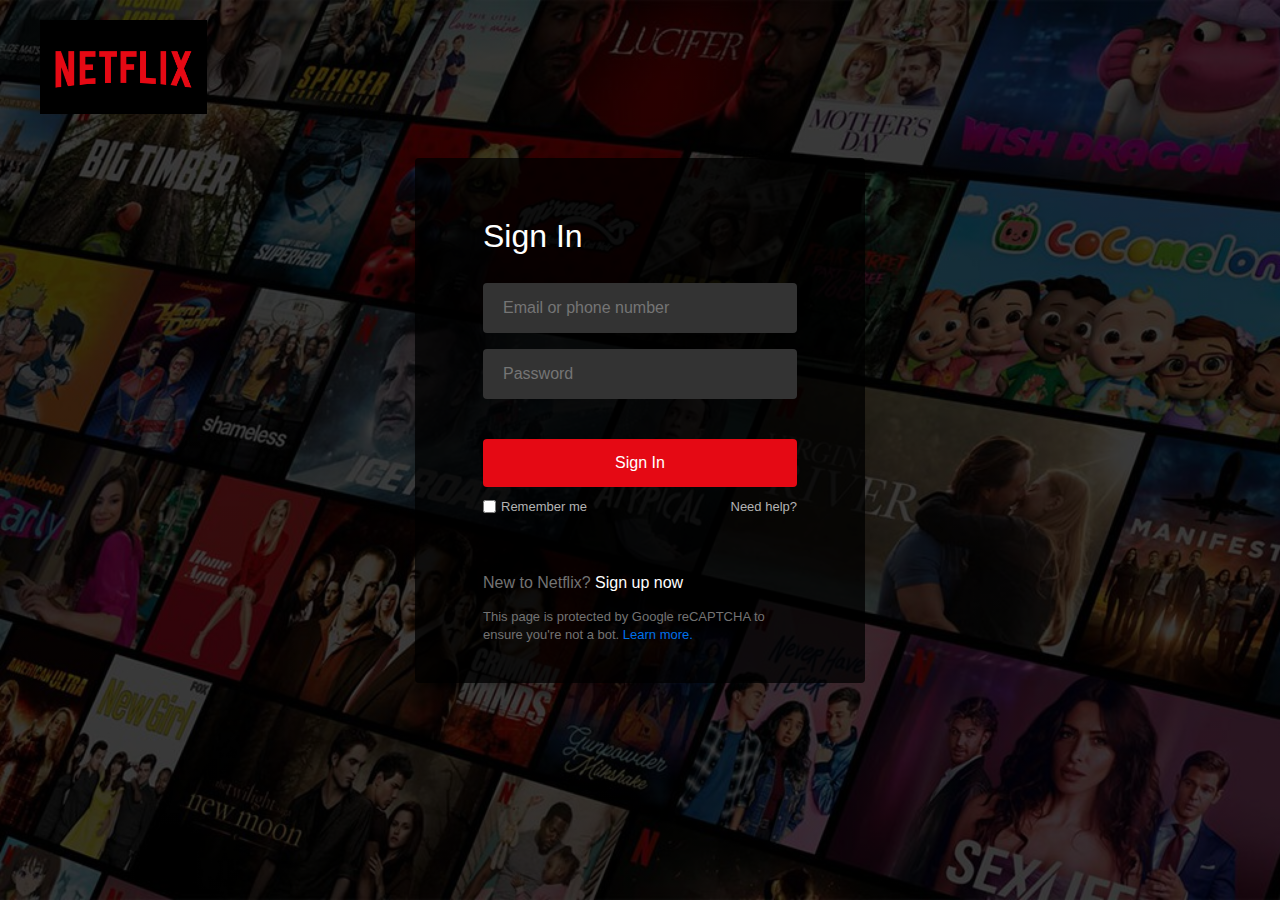
<file: frontend/sign-in.html>
<!DOCTYPE html>
<html lang="en">
<head>
    <meta charset="UTF-8">
    <meta name="viewport" content="width=device-width, initial-scale=1.0">
    <title>Netflix - Sign In</title>
    <link rel="stylesheet" href="sign-in.css">
</head>
<body>
    <header>
        <nav>
            <img src="images/logo1.png" alt="Netflix Logo" class="logo">
        </nav>
    </header>
    <main>
        <div class="login-container">
            <form class="login-form">
                <h1>Sign In</h1>
                <div class="form-group">
                    <input type="email" placeholder="Email or phone number" required>
                </div>
                <div class="form-group">
                    <input type="password" placeholder="Password" required>
                </div>
                <button type="submit" class="sign-in-btn">Sign In</button>
                <div class="form-help">
                    <div class="remember-me">
                        <input type="checkbox" id="remember">
                        <label for="remember">Remember me</label>
                    </div>
                    <a href="#" class="help-link">Need help?</a>
                </div>
                <div class="form-footer">
                    <p>New to Netflix? <a href="home.html">Sign up now</a></p>
                    <small>This page is protected by Google reCAPTCHA to ensure you're not a bot. 
                        <a href="#">Learn more.</a>
                    </small>
                </div>
            </form>
        </div>
    </main>
</body>
</html>
</file>
<file: frontend/sign-in.css>
* {
    margin: 0;
    padding: 0;
    box-sizing: border-box;
}

body {
    font-family: Arial, sans-serif;
    background: linear-gradient(rgba(0,0,0,0.7), rgba(0,0,0,0.7)),
                url("images/bg.jpg");
    background-size: cover;
    background-position: center;
    background-attachment: fixed;
    color: #fff;
    min-height: 100vh;
}

header {
    padding: 20px 40px;
}

.logo {
    width: 167px;
    height: auto;
}

.login-container {
    max-width: 450px;
    margin: 0 auto;
    padding: 60px 68px 40px;
    background-color: rgba(0, 0, 0, 0.75);
    border-radius: 4px;
    margin-top: 20px;
}

.login-form h1 {
    margin-bottom: 28px;
    font-size: 32px;
    font-weight: 500;
}

.form-group {
    margin-bottom: 16px;
}

.form-group input {
    width: 100%;
    height: 50px;
    padding: 16px 20px;
    border-radius: 4px;
    border: none;
    background: #333;
    color: #fff;
    font-size: 16px;
}

.form-group input:focus {
    background: #454545;
    outline: none;
}

.sign-in-btn {
    width: 100%;
    height: 48px;
    background: #e50914;
    color: #fff;
    border: none;
    border-radius: 4px;
    font-size: 16px;
    font-weight: 500;
    margin: 24px 0 12px;
    cursor: pointer;
}

.sign-in-btn:hover {
    background: #f40612;
}

.form-help {
    display: flex;
    justify-content: space-between;
    align-items: center;
    font-size: 13px;
    color: #b3b3b3;
}

.remember-me {
    display: flex;
    align-items: center;
    gap: 5px;
}

.help-link {
    color: #b3b3b3;
    text-decoration: none;
}

.help-link:hover {
    text-decoration: underline;
}

.form-footer {
    margin-top: 60px;
    color: #737373;
}

.form-footer p {
    margin-bottom: 15px;
}

.form-footer a {
    color: #fff;
    text-decoration: none;
}

.form-footer a:hover {
    text-decoration: underline;
}

.form-footer small {
    font-size: 13px;
}

.form-footer small a {
    color: #0071eb;
}

@media (max-width: 740px) {
    .login-container {
        padding: 60px 40px 40px;
        margin: 0;
        min-height: 100vh;
        background: #000;
    }

    header {
        padding: 20px;
    }

    .logo {
        width: 140px;
    }
}
</file>
